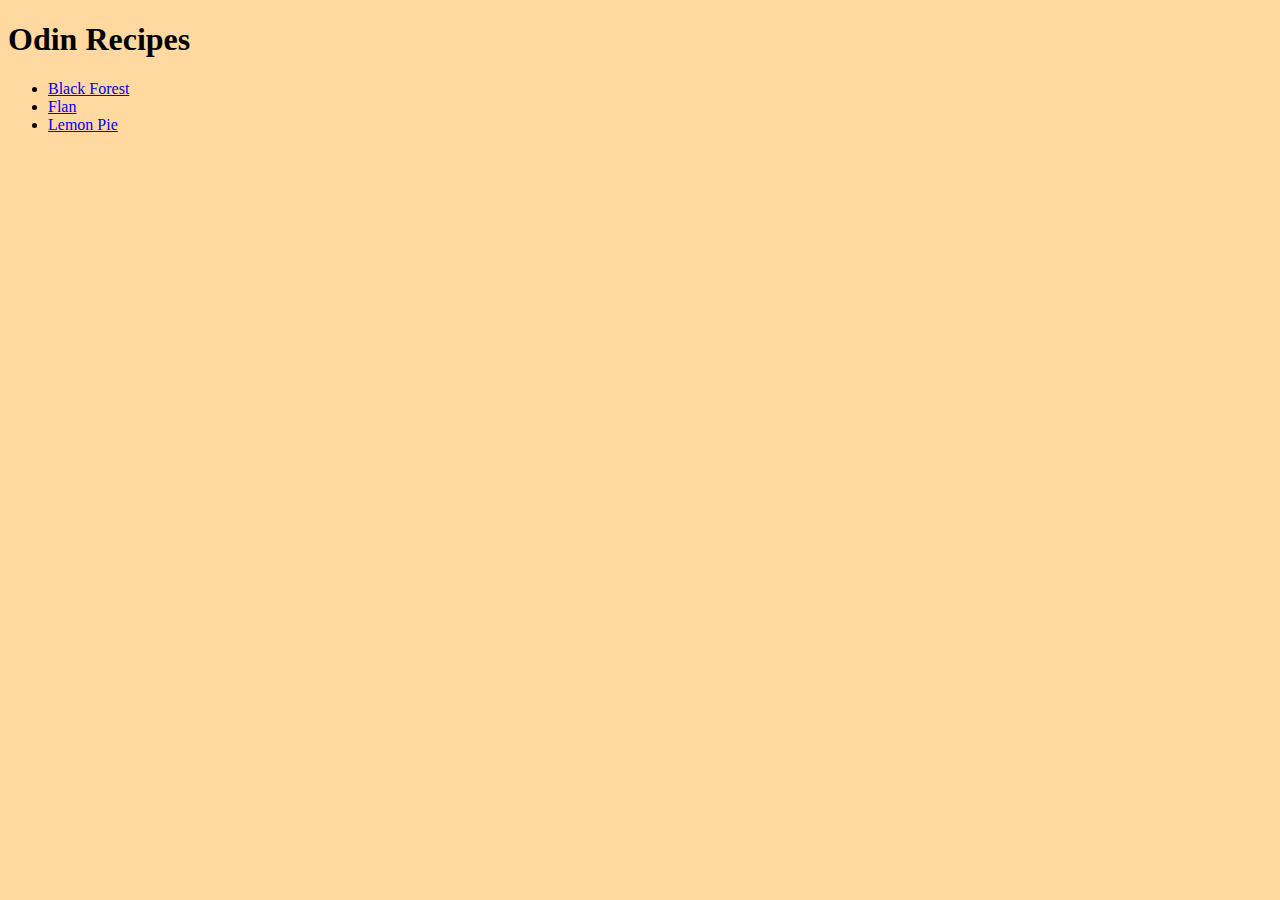
<file: index.html>
<!DOCTYPE html>
<html lang="en">
    <head>
        <meta charset="UTF-8">
        <link rel="stylesheet" href="styles.css">
        <title>Recipes</title>
    </head>
    <body>
        <h1>Odin Recipes</h1>
        <ul>
            <li><a href="black_forest.html">Black Forest</a></li>
            <li><a href="flan.html">Flan</a></li>
            <li><a href="lemon_pie.html">Lemon Pie</a></li>
        </ul>
    </body>
</html>
</file>
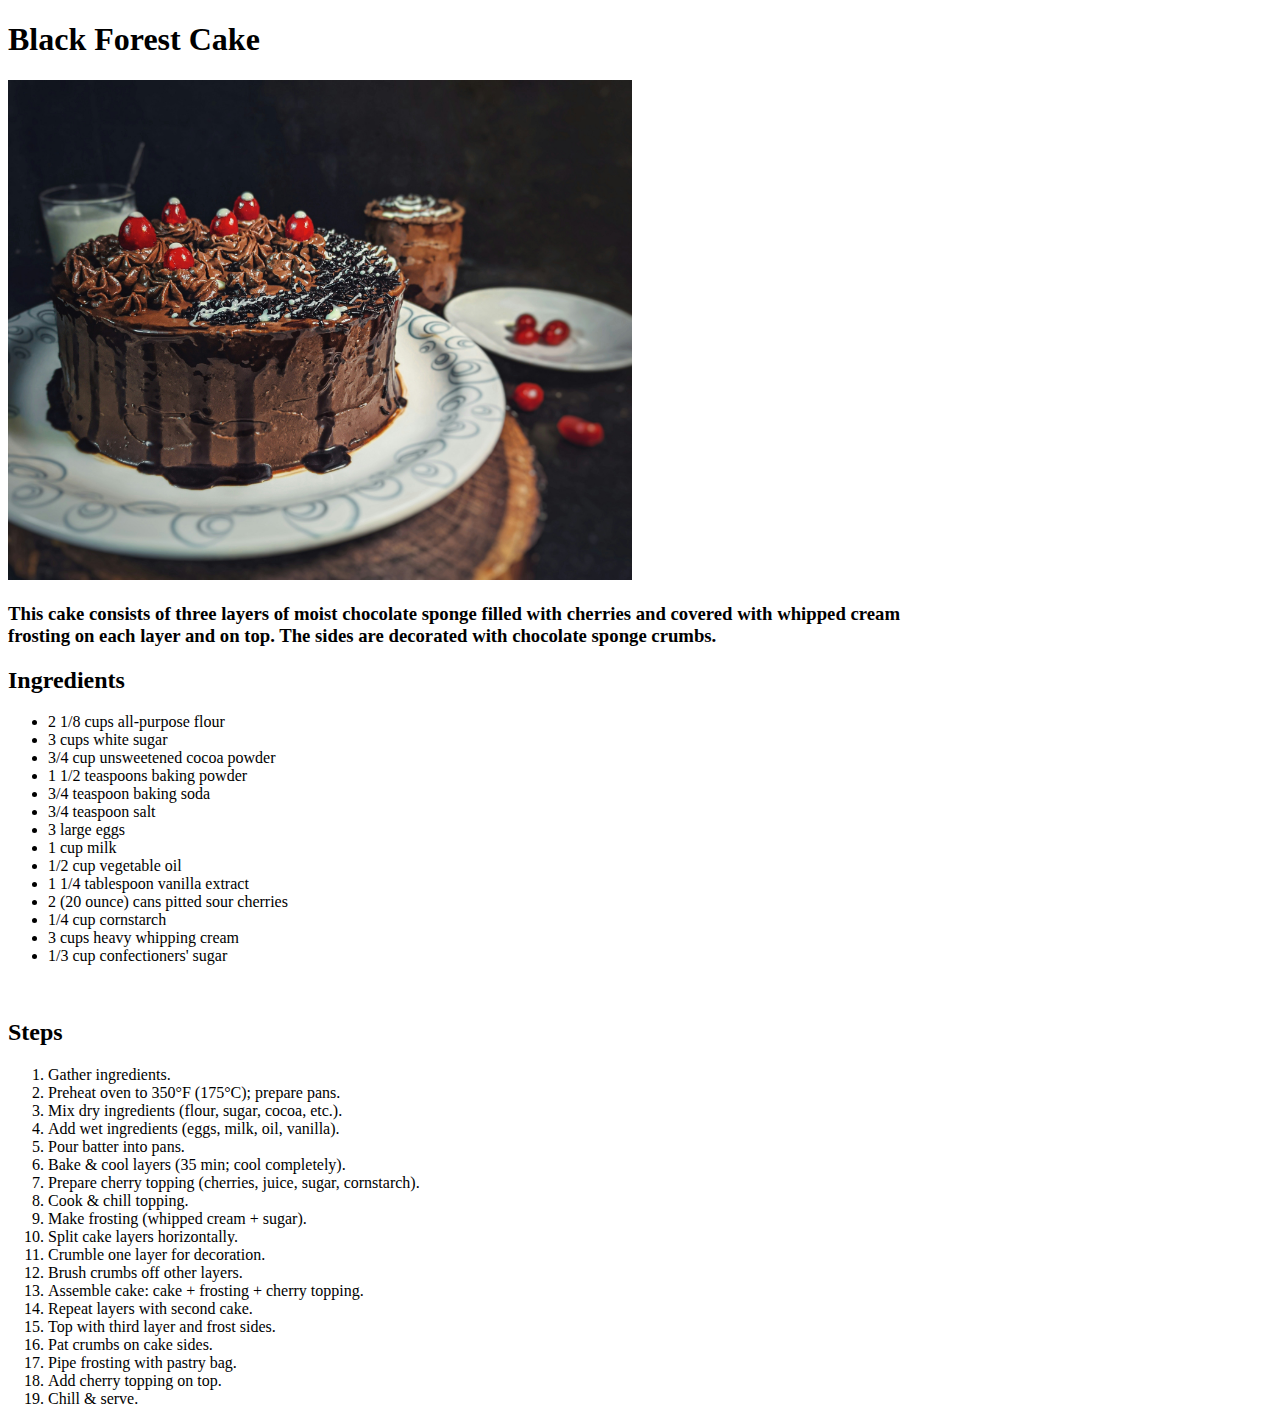
<file: black_forest.html>
<!DOCTYPE html>
<html lang="en">
    <head>
        <meta charset="UTF-8">
        <title>Recipes</title>
    </head>
    <body>
        <h1>Black Forest Cake</h1>
        <img src="images_recipes/black_forest.jpg" height="500">
        <h3>This cake consists of three layers of moist chocolate sponge filled 
            with cherries and covered with whipped cream <br> frosting on each layer and on top. 
            The sides are decorated with chocolate sponge crumbs.</h3>

        <h2>Ingredients</h2>
        <ul>
            <li>2 1/8 cups all-purpose flour</li>
            <li>3 cups white sugar</li>
            <li>3/4 cup unsweetened cocoa powder</li>
            <li>1 1/2 teaspoons baking powder</li>
            <li>3/4 teaspoon baking soda</li>
            <li>3/4 teaspoon salt</li>
            <li>3 large eggs</li>
            <li>1 cup milk</li>
            <li>1/2 cup vegetable oil</li>
            <li>1 1/4 tablespoon vanilla extract</li>
            <li>2 (20 ounce) cans pitted sour cherries</li>
            <li>1/4 cup cornstarch</li>
            <li>3 cups heavy whipping cream</li>
            <li>1/3 cup confectioners' sugar</li>



        </ul>
        <br>
        <h2>Steps</h2>
        <ol>
            <li>Gather ingredients.</li>
            <li>Preheat oven to 350°F (175°C); prepare pans.</li>
            <li>Mix dry ingredients (flour, sugar, cocoa, etc.).</li>
            <li>Add wet ingredients (eggs, milk, oil, vanilla).</li>
            <li>Pour batter into pans.</li>
            <li>Bake & cool layers (35 min; cool completely).</li>
            <li>Prepare cherry topping (cherries, juice, sugar, cornstarch).</li>
            <li>Cook & chill topping.</li>
            <li>Make frosting (whipped cream + sugar).</li>
            <li>Split cake layers horizontally.</li>
            <li>Crumble one layer for decoration.</li>
            <li>Brush crumbs off other layers.</li>
            <li>Assemble cake: cake + frosting + cherry topping.</li>
            <li>Repeat layers with second cake.</li>
            <li>Top with third layer and frost sides.</li>
            <li>Pat crumbs on cake sides.</li>
            <li>Pipe frosting with pastry bag.</li>
            <li>Add cherry topping on top.</li>
            <li>Chill & serve.</li>
        </ol>
    </body>
</html>
</file>
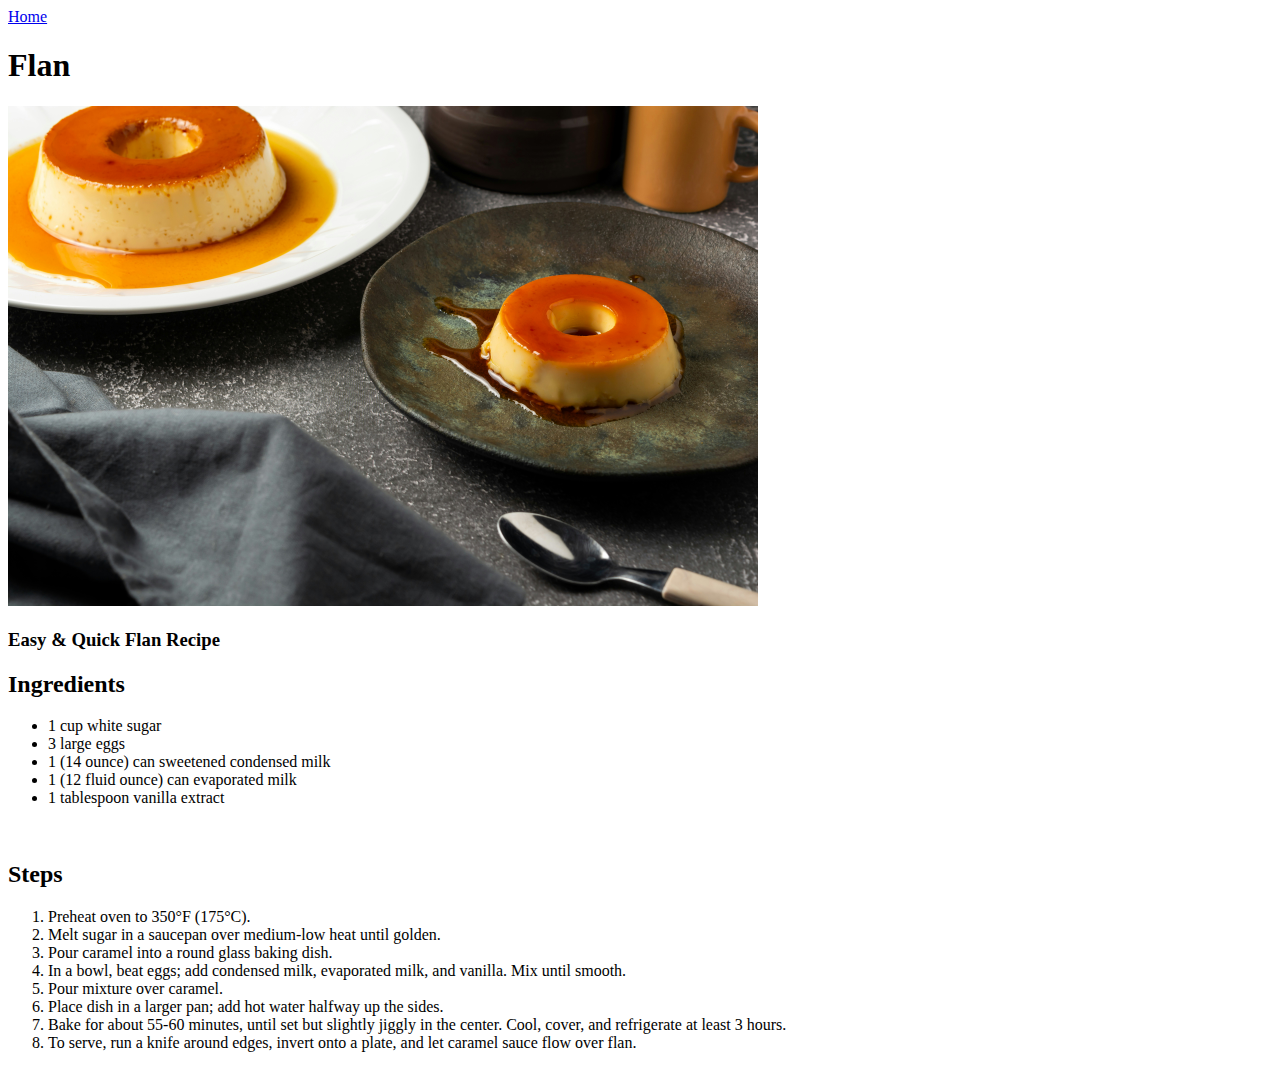
<file: flan.html>
<!DOCTYPE html>
<html lang="en">
    <head>
        <meta charset="UTF-8">
        <title>Recipes</title>
    </head>
    <body>
        <a href="index.html">Home</a>
        <h1>Flan</h1>
        <img src="images_recipes/flan.jpg" height="500">
        <h3>Easy & Quick Flan Recipe</h3>

        <h2>Ingredients</h2>
        <ul>
            <li>1 cup white sugar</li>
            <li>3 large eggs</li>
            <li>1 (14 ounce) can sweetened condensed milk</li>
            <li>1 (12 fluid ounce) can evaporated milk</li>
            <li>1 tablespoon vanilla extract</li>
        </ul>
        <br>
        <h2>Steps</h2>
        <ol>
            <li>Preheat oven to 350°F (175°C).</li>
            <li>Melt sugar in a saucepan over medium-low heat until golden.</li>
            <li>Pour caramel into a round glass baking dish.</li>
            <li>In a bowl, beat eggs; add condensed milk, evaporated milk, and vanilla. Mix until smooth.</li>
            <li>Pour mixture over caramel.</li>
            <li>Place dish in a larger pan; add hot water halfway up the sides.</li>
            <li>Bake for about 55-60 minutes, until set but slightly jiggly in the center. Cool, cover, and refrigerate at least 3 hours.</li>
            <li>To serve, run a knife around edges, invert onto a plate, and let caramel sauce flow over flan.</li>
        </ol>
    </body>
</html>
</file>
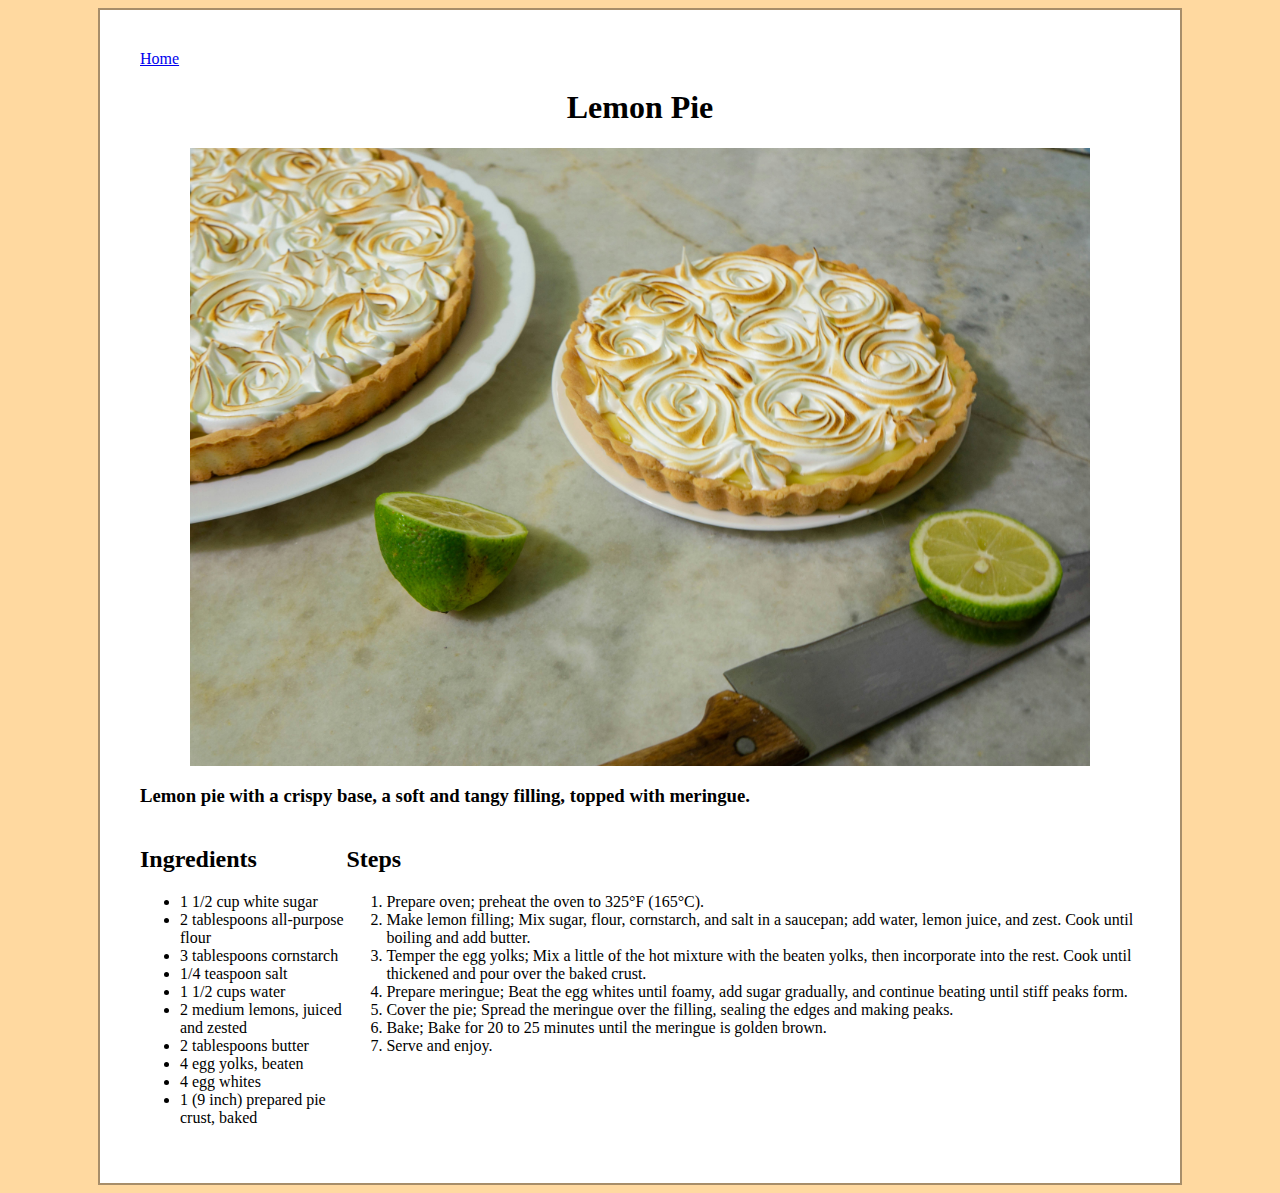
<file: lemon_pie.html>
<!DOCTYPE html>
<html lang="en">
    <head>
        <meta charset="UTF-8">
        <link rel="stylesheet" href="styles.css">
        <title>Recipes</title>
    </head>
    <body>
        <div class="information-recipe">
        <a href="index.html">Home</a>
        <div class="recipe">
        <h1>Lemon Pie</h1>
        <img src="images_recipes/lemon_pie.jpg" alt="Lemon Pie Image">
        <h3>Lemon pie with a crispy base, a soft and tangy filling, topped with meringue.</h3>
        </div>

        <div class="recipe-details">
        <div class="ingredients">
        <h2>Ingredients</h2>
        <ul>
            <li>1 1/2 cup white sugar</li>
            <li>2 tablespoons all-purpose flour</li>
            <li>3 tablespoons cornstarch</li>
            <li>1/4 teaspoon salt</li>
            <li>1 1/2 cups water</li>
            <li>2 medium lemons, juiced and zested</li>
            <li>2 tablespoons butter</li>
            <li>4 egg yolks, beaten</li>
            <li>4 egg whites</li>
            <li>1 (9 inch) prepared pie crust, baked</li>
        </ul>
        </div>
        
        <div class="steps">
        <h2>Steps</h2>
        <ol>
            <li>Prepare oven; preheat the oven to 325°F (165°C).</li>
            <li>Make lemon filling; Mix sugar, flour, cornstarch, and salt 
                in a saucepan; add water, lemon juice, and zest. Cook until boiling and add butter.</li>
            <li>Temper the egg yolks; Mix a little of the hot mixture with the beaten yolks, then 
                incorporate into the rest. Cook until thickened and pour over the baked crust.</li>
            <li>Prepare meringue; Beat the egg whites until foamy, add sugar gradually, and continue 
                beating until stiff peaks form.</li>
            <li>Cover the pie; Spread the meringue over the filling, sealing the edges and making peaks.</li>
            <li>Bake; Bake for 20 to 25 minutes until the meringue is golden brown.</li>
            <li>Serve and enjoy.</li>
        </ol>
        </div>
        </div>
        </div>
    </body>
</html>
</file>
<file: styles.css>
body{
    background-color: rgb(255, 217, 160);
    font-family: "Lucida Handwriting", "Times New Roman", Times, serif;
}

#title, .recipes, .information-recipe {
    background-color: white;
    margin: 0 auto;
    border: 2px solid rgb(167, 142, 106);
}

#title{
    padding: 30px;
    margin-bottom: 40px;
    width: 260px;
    text-align: center;
    font-size: 160x;
    color: rgb(255, 217, 160);
    
}

.recipes{
    padding: 10px;
    font-size: 20px;
    width: 500px;
    text-align: center;
}

.recipes img{
    height: auto;
    width: 400px;
}

.black_forest, .flan, .lemon_pie{
    margin-bottom: 40px;
}

.information-recipe{
    padding: 40px;
    width: 1000px;
}

.information-recipe img{
    height: auto;
    width: 900px;
    display: block;
    margin: 0 auto;
}

.recipe h1{
    text-align: center;
}

.recipe-details{
    display: flex;
}
</file>
